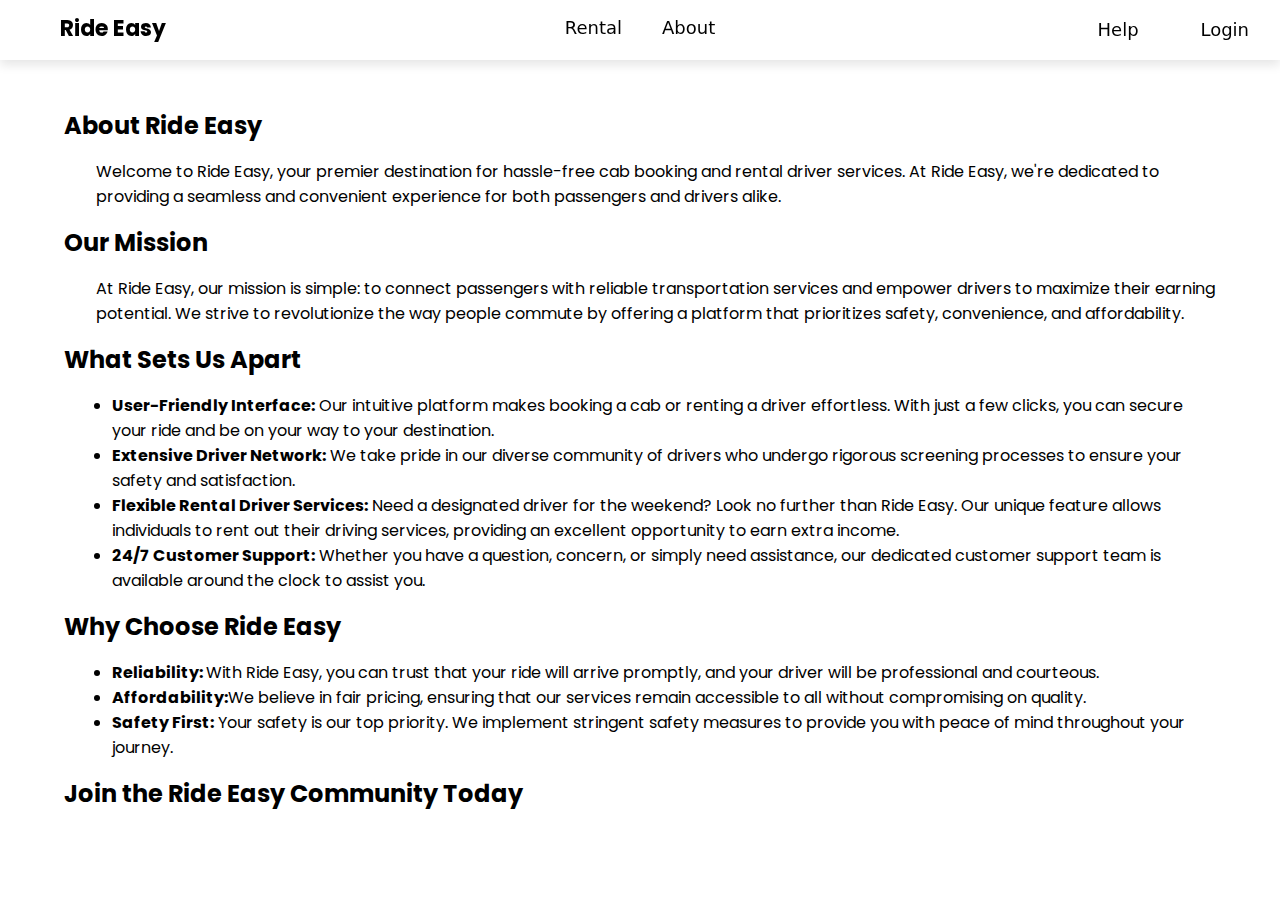
<file: about.html>
<!DOCTYPE html>
<html lang="en">
  <head>
    <meta charset="UTF-8" />
    <meta name="viewport" content="width=device-width, initial-scale=1.0" />
    <title>Ride Easy - About us</title>
    <link rel="stylesheet" href="./about.css" />
  </head>
  <header>
    <nav class="navbar">
      <div id="logo">
        <a href="./index.html"><b>Ride Easy</b></a>
      </div>
      <div class="menu">
        <!-- <a href="#">Home</a> -->
        <a href="./index.html#bod-2">Rental</a>
        <a href="./about.html">About</a>
      </div>
      <div class="menu-1">
        <a href="/help.html">Help</a>
        <a href="./h.html">Login</a>
        <!-- <div id="btn-1">
                <button id="btn">Sign Up</button>
            </div> -->
      </div>
    </nav>
  </header>

  <body>
    <div class="container">
      <div class="about-us-section">
        <h2>About Ride Easy</h2>
        <p>
          Welcome to Ride Easy, your premier destination for hassle-free cab
          booking and rental driver services. At Ride Easy, we're dedicated to
          providing a seamless and convenient experience for both passengers and
          drivers alike.
        </p>
        <h2>Our Mission</h2>
        <p>
          At Ride Easy, our mission is simple: to connect passengers with
          reliable transportation services and empower drivers to maximize their
          earning potential. We strive to revolutionize the way people commute
          by offering a platform that prioritizes safety, convenience, and
          affordability.
        </p>
        <h2>What Sets Us Apart</h2>
        <ul>
          <li>
            <strong>User-Friendly Interface:</strong> Our intuitive platform
            makes booking a cab or renting a driver effortless. With just a few
            clicks, you can secure your ride and be on your way to your
            destination.
          </li>
          <li>
            <strong>Extensive Driver Network:</strong> We take pride in our
            diverse community of drivers who undergo rigorous screening
            processes to ensure your safety and satisfaction.
          </li>
          <li>
            <strong>Flexible Rental Driver Services:</strong> Need a designated
            driver for the weekend? Look no further than Ride Easy. Our unique
            feature allows individuals to rent out their driving services,
            providing an excellent opportunity to earn extra income.
          </li>
          <li>
            <strong>24/7 Customer Support:</strong> Whether you have a question,
            concern, or simply need assistance, our dedicated customer support
            team is available around the clock to assist you.
          </li>
        </ul>
        <h2>Why Choose Ride Easy</h2>
        <ul>
          <li>
            <strong>Reliability: </strong> With Ride Easy, you can trust that
            your ride will arrive promptly, and your driver will be professional
            and courteous.
          </li>
          <li>
            <strong>Affordability:</strong>We believe in fair pricing, ensuring
            that our services remain accessible to all without compromising on
            quality.
          </li>
          <li>
            <strong>Safety First:</strong> Your safety is our top priority. We
            implement stringent safety measures to provide you with peace of
            mind throughout your journey.
          </li>
        </ul>
        <h2>Join the Ride Easy Community Today</h2>
        <p>
          Whether you're a passenger in need of reliable transportation or a
          driver looking to join a supportive community, Ride Easy welcomes you
          with open arms. Experience the convenience, reliability, and
          affordability of Ride Easy today. Join us on our journey to make
          commuting a breeze for everyone.
        </p>
      </div>
    </div>
  </body>
</html>
</file>
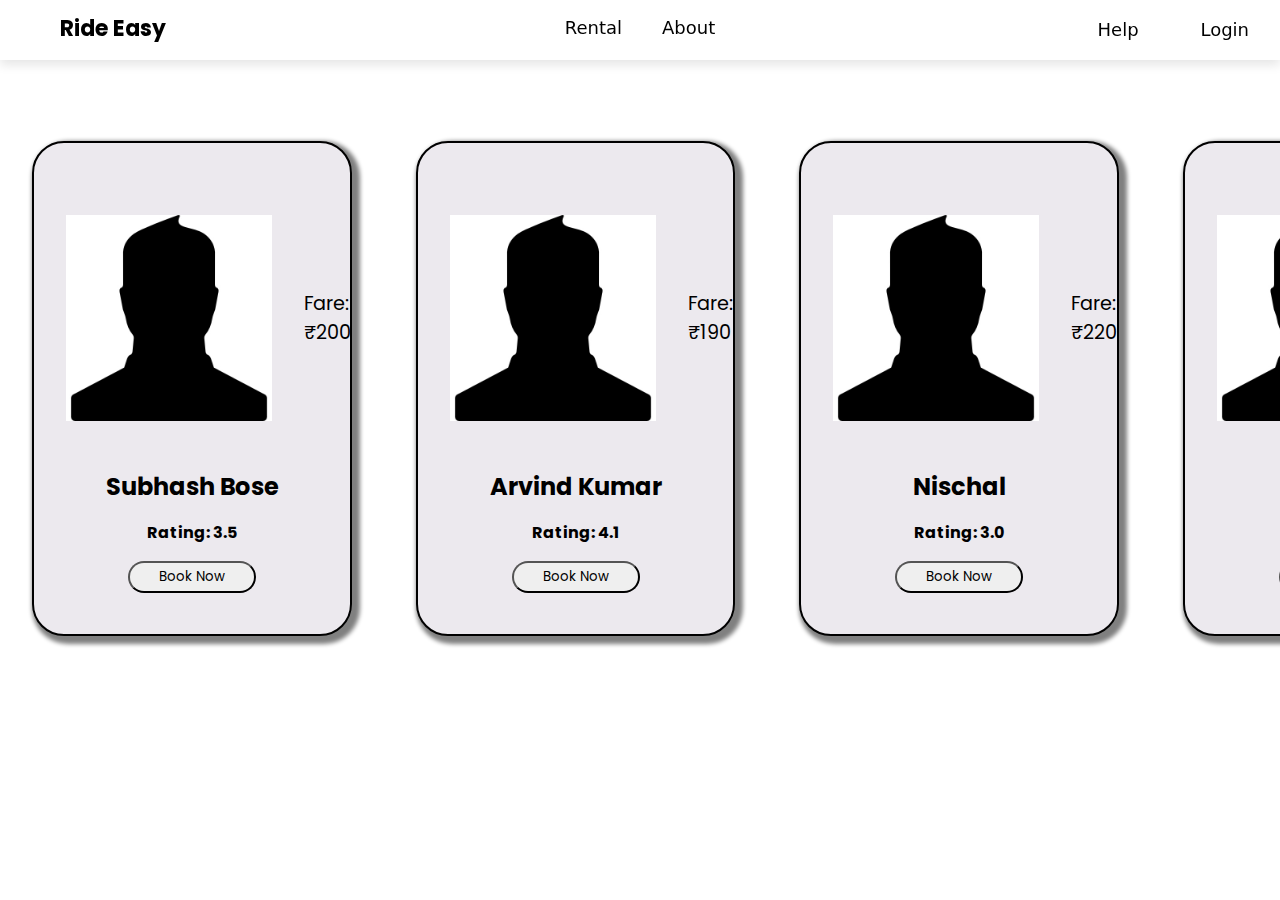
<file: driver_list.html>
<!DOCTYPE html>
<html lang="en">

<head>
    <meta charset="UTF-8">
    <meta name="viewport" content="width=device-width, initial-scale=1.0">
    <title>Drivers</title>
    <link rel="stylesheet" href="./driver_list.css">
</head>
<header>
    <nav class="navbar">
        <div id="logo">
            <a href="./index.html"><b>Ride Easy</b></a>
        </div>
        <div class="menu">
            <!-- <a href="#">Home</a> -->
            <a href="./index.html#bod-2">Rental</a>
            <a href="./about.html">About</a>
        </div>
        <div class="menu-1">
            <a href="./help.html">Help</a>
            <a href="./h.html">Login</a>
            <!-- <div id="btn-1">
                <button id="btn">Sign Up</button>
            </div> -->
        </div>
    </nav>
</header>

<body>
    <div id="bod-1">
        <div id="bc-1">
            <div class="d-1"><img src="./p-1.jpg">
                <p class="fare">Fare: ₹200</p>
            </div>
            <h2>Subhash Bose</h2>
            <h4>Rating: 3.5</h4>
            <button class="book-btn">Book Now</button>

        </div>
        <div id="bc-1">
            <div class="d-1"><img src="./p-1.jpg">
                <p class="fare">Fare: ₹190</p>
            </div>
            <h2>Arvind Kumar</h2>
            <h4>Rating: 4.1</h4>
            <button class="book-btn">Book Now</button>
        </div>
        <div id="bc-1">
            <div class="d-1"><img src="./p-1.jpg">
                <p class="fare">Fare: ₹220</p>
            </div>
            <h2>Nischal</h2>
            <h4>Rating: 3.0</h4>
            <button class="book-btn">Book Now</button>
        </div>
        <div id="bc-1">
            <div class="d-1"><img src="./p-1.jpg">
                <p class="fare">Fare: ₹300</p>
            </div>
            <h2>Mahinder</h2>
            <h4>Rating: 2.5</h4>
            <button class="book-btn">Book Now</button>
        </div>
    </div>
    <script src="./driver_list.js"></script>
</body>

</html>
</file>
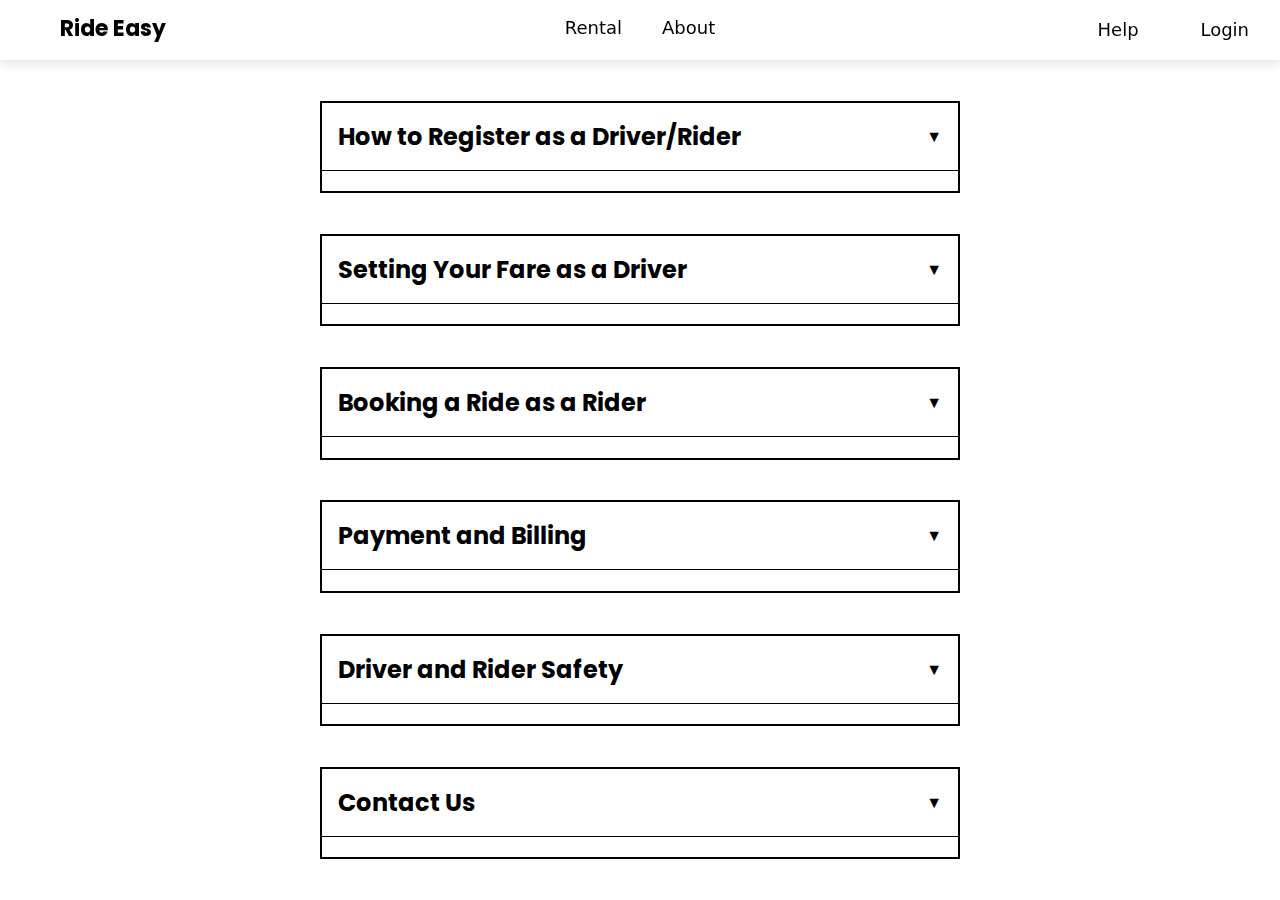
<file: help.html>
<!DOCTYPE html>
<html lang="en">
  <head>
    <meta charset="UTF-8" />
    <meta name="viewport" content="width=device-width, initial-scale=1.0" />
    <title>Ride Easy - Help</title>
    <link rel="stylesheet" href="./help.css" />
  </head>
  <header>
    <nav class="navbar">
      <div id="logo">
        <a href="./index.html"><b>Ride Easy</b></a>
      </div>
      <div class="menu">
        <!-- <a href="#">Home</a> -->
        <a href="./index.html#bod-2">Rental</a>
        <a href="./about.html">About</a>
      </div>
      <div class="menu-1">
        <a href="./help.html">Help</a>
        <a href="./h.html">Login</a>
      </div>
    </nav>
  </header>

  <body>
    <div class="container">
      <div class="help-section">
        <div class="question">
          <h2>How to Register as a Driver/Rider</h2>
          <span>▼</span>
        </div>
        <div class="answer">
          <p>
            To register as a driver, navigate to the registration page and
            provide your details, including your name, contact information, and
            vehicle information. Once registered, you'll receive a confirmation
            email. To register as a rider, simply download our app or visit our
            website, and follow the prompts to create your account. Enter your
            personal information and payment details to complete the
            registration process.
          </p>
        </div>
      </div>
      <div class="help-section">
        <div class="question">
          <h2>Setting Your Fare as a Driver</h2>
          <span>▼</span>
        </div>
        <div class="answer">
          <p>
            As a driver on our platform, you have the flexibility to set your
            own fare rates for rides. Simply log in to your account, navigate to
            the fare settings section, and enter your desired fare amount based
            on factors such as distance, time, and demand.
          </p>
        </div>
      </div>
      <div class="help-section">
        <div class="question">
          <h2>Booking a Ride as a Rider</h2>
          <span>▼</span>
        </div>
        <div class="answer">
          <p>
            To book a ride, log in to your account and enter your pickup
            location and destination. Our system will automatically match you
            with available drivers in your area. You can view driver profiles,
            including their fare rates and ratings, before confirming your
            booking.
          </p>
        </div>
      </div>
      <div class="help-section">
        <div class="question">
          <h2>Payment and Billing</h2>
          <span>▼</span>
        </div>
        <div class="answer">
          <p>
            Payments for rides are processed securely through our platform using
            your preferred payment method, such as credit/debit card or digital
            wallet. All fares are displayed upfront, so you know exactly how
            much you'll pay before booking your ride.
          </p>
        </div>
      </div>
      <div class="help-section">
        <div class="question">
          <h2>Driver and Rider Safety</h2>
          <span>▼</span>
        </div>
        <div class="answer">
          <p>
            Your safety is our top priority. We conduct thorough background
            checks on all drivers and provide 24/7 support in case of
            emergencies. Riders can also share their trip details with friends
            or family members for added peace of mind.
          </p>
        </div>
      </div>
      <div class="help-section">
        <div class="question">
          <h2>Contact Us</h2>
          <span>▼</span>
        </div>
        <div class="answer">
          <p>
            If you have any questions, concerns, or feedback, please don't
            hesitate to reach out to our customer support team. You can contact
            us via phone, email, or live chat, and we'll be happy to assist you.
          </p>
        </div>
      </div>
    </div>
    <script src="./help.js"></script>
  </body>
</html>
</file>
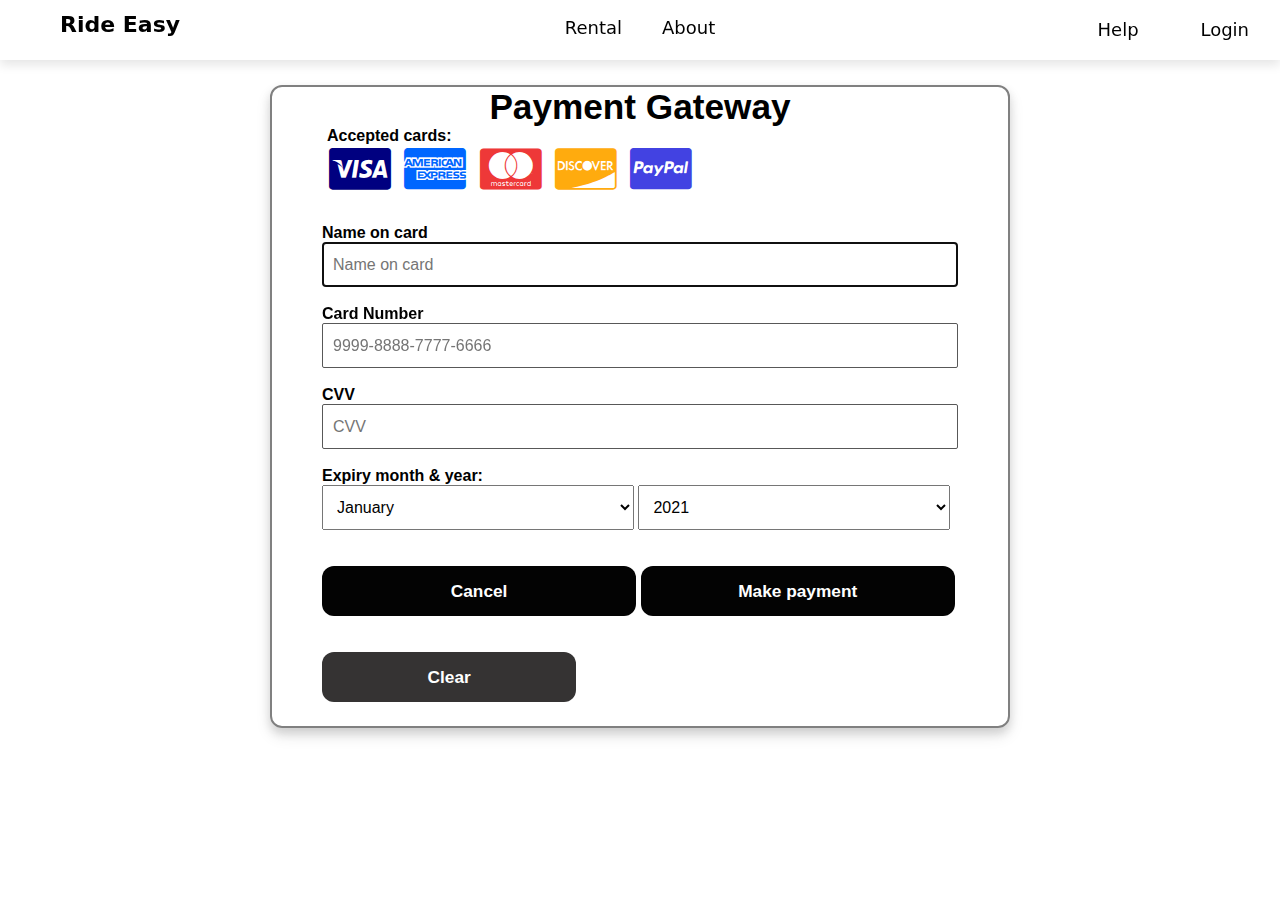
<file: payment.html>
<!DOCTYPE html>
<html>
  <head>
    <title>Payment</title>
    <meta name="viewport" width="device-width" initial-scale="1.0" />

    <link
      rel="stylesheet"
      href="https://cdnjs.cloudflare.com/ajax/libs/font-awesome/4.7.0/css/font-awesome.min.css"
    />
    <style>
      @media only screen and (max-width: 900px) and (min-width: 620px) {
        .box {
          width: 500px;
          margin: auto;
          transition-duration: 0.2s;
          padding-left: 35px;
          padding-right: 35px;
          margin-top: 25px;
          margin-bottom: 25px;
        }
        .fields {
          width: 101%;
          box-sizing: border-box;
          height: 43px;
          padding-top: 3px;
          padding-bottom: 3px;
          font-size: 98%;
        }
        #B,
        #S,
        #R {
          box-sizing: border-box;
          height: 45px;
          font-size: 100%;
          font-family: Verdana, Geneva, Tahoma, sans-serif;
          font-weight: bolder;
        }
        strong {
          font-size: 100%;
        }
        .heading {
          font-size: 95%;
        }
        .fi {
          margin-bottom: 15px;
        }
        #ICONS {
          margin-top: -10px;
          margin-bottom: 20px;
          padding: 7px;
          font-size: 250%;
        }
      }
      @media only screen and (max-width: 620px) {
        #ICONS {
          margin-top: -10px;
          margin-bottom: 20px;
          padding: 7px;
          font-size: 250%;
        }
        .box {
          box-sizing: border-box;
          border: none;
          box-shadow: 0 0px 0px 0 rgba(255, 255, 255, 0),
            0 0px 0px 0 rgba(255, 255, 255, 0);
          width: 100%;
          margin: auto;
          margin-top: 0px;
          margin-bottom: 0px;
          transition-duration: 0.2s;
          padding-left: 35px;
          padding-right: 35px;
        }
        .fields {
          width: 101%;
          box-sizing: border-box;
          height: 40px;
          padding-top: 3px;
          padding-bottom: 3px;
          font-size: 95%;
        }
        #S {
          box-sizing: border-box;
          height: 45px;
          font-size: 95%;
          font-family: Verdana, Geneva, Tahoma, sans-serif;
          font-weight: bolder;
          margin-top: 10px;
          width: 100%;
        }
        #B {
          box-sizing: border-box;
          height: 45px;
          font-size: 95%;
          font-family: Verdana, Geneva, Tahoma, sans-serif;
          font-weight: bolder;
          margin-top: 20px;
          width: 100%;
        }
        #R {
          box-sizing: border-box;
          height: 45px;
          font-size: 95%;
          font-family: Verdana, Geneva, Tahoma, sans-serif;
          font-weight: bolder;
          margin-top: 20px;
          width: 40%;
        }
        strong {
          font-size: 100%;
        }
        .heading {
          font-size: 90%;
        }
        .fi {
          margin-bottom: 15px;
        }
      }

      * {
        margin: 0;
        padding: 0;
      }

      body {
        max-width: 740px;
        margin: auto;
        margin-top: 25px;
        margin-bottom: 25px;
        transition-duration: 0.2s;
      }

      .box {
        max-width: 740px;
        box-sizing: border-box;
        font-family: Arial, Helvetica, sans-serif;
        border: 2px solid grey;
        border-radius: 12px;
        box-shadow: 0 5px 10px 0 rgba(0, 0, 0, 0.116),
          0 8px 15px 0 rgba(0, 0, 0, 0.103);
        padding-left: 50px;
        padding-right: 50px;
        padding-bottom: 6px;
      }

      input {
        font-size: 100%;
        font-family: Verdana, Geneva, Tahoma, sans-serif;
        width: 100%;
        box-sizing: border-box;
        height: 45px;
        padding-left: 10px;
        padding-right: 10px;
        padding-top: 3px;
        padding-bottom: 3px;
        transition-duration: 0.2s;
      }
      input[type="button"] {
        transition-duration: 0.2s;
        box-sizing: border-box;
        font-weight: 600;
        font-size: 108%;
        background-color: rgb(3, 3, 3);
        border: 0px;
        color: white;
        border-radius: 12px;
        height: 50px;
        width: 49.4%;
        cursor: pointer;
      }
      input[type="reset"] {
        box-sizing: border-box;
        font-weight: 600;
        font-size: 108%;
        background-color: rgb(53, 51, 51);
        border: 0px;
        color: white;
        border-radius: 12px;
        height: 50px;
        width: 40%;
        cursor: pointer;
      }
      .icon-container {
        margin-top: -10px;
        margin-bottom: 20px;
        padding: 7px;
        font-size: 300%;
        transition-duration: 0.2s;
      }
      input[type="reset"]:hover {
        opacity: 80%;
      }
      input[type="button"]:hover {
        background-color: #04aa6d;
      }
      input[type="submit"] {
        box-sizing: border-box;
        font-weight: 600;
        font-size: 108%;
        background-color: rgb(3, 3, 3);
        border: 0px;
        color: white;
        border-radius: 12px;
        height: 50px;
        width: 49.4%;
        cursor: pointer;
      }
      input[type="submit"]:hover {
        background-color: #04aa6d;
      }
      img {
        box-sizing: border-box;
        width: 220px;
        height: auto;
        margin: auto;
        display: flex;
        align-content: center;
        transition-duration: 0.2s;
        image-resolution: 100%;
        padding: 0%;
      }
      input[type="text"] {
        border: 1px solid rgb(88, 88, 88);
        border-radius: 2px;
      }
      input[type="password"] {
        border: 1px solid rgb(88, 88, 88);
        border-radius: 2px;
      }
      select {
        box-sizing: border-box;
        transition-duration: 0.2s;
        font-size: 100%;
        font-family: Verdana, Geneva, Tahoma, sans-serif;
        width: 312px;
        height: 45px;
        padding-left: 10px;
        padding-right: 10px;
        padding-top: 3px;
        padding-bottom: 3px;
      }
      .cards {
        margin-left: 5px;
        transition-duration: 0.2s;
      }
      .navbar {
        /* background-color: black; */
        height: 60px;
        display: flex;
        position: fixed;
        left: 0;
        top: 0;
        width: 100%;
        justify-content: space-between;
        align-items: center;
        box-shadow: 0 5px 10px rgba(0, 0, 0, 0.1);
        backdrop-filter: blur(30px);
        z-index: 2;
      }
      #logo {
        height: 100%;
        width: 20rem;
      }
      #logo a {
        text-decoration: none;
        font-family: UberMoveText, system-ui, "Helvetica Neue", Helvetica, Arial,
          sans-serif;
        color: var(--color-txt);
        display: flex;
        padding-left: 60px;
        padding-top: 12px;
        font-size: 22px;
      }
      .menu {
        display: flex;
        margin-top: 4px;
        height: 100%;
        width: 100%;
        /* border: 2px solid white; */
        justify-content: space-between;
        justify-content: center;
        gap: 2.5rem;
      }
      .menu a {
        text-decoration: none;
        color: var(--color-txt);
        font-family: UberMoveText, system-ui, "Helvetica Neue", Helvetica, Arial,
          sans-serif;
        padding-top: 15px;
        font-size: 18px;
      }
      .menu a:hover {
        color: var(--color-txt);
        text-decoration: underline;
      }
      .menu-1 {
        display: flex;
        margin-bottom: 1px;
        justify-content: space-between;
        height: 100%;
        width: 20rem;
      }
      .menu-1 a {
        text-decoration: none;
        color: var(--color-txt);
        font-family: UberMoveText, system-ui, "Helvetica Neue", Helvetica, Arial,
          sans-serif;
        margin: auto;
        /* padding: 14px; */
        font-size: 18px;
      }
      .menu-1 a:hover {
        color: bisque;
        text-decoration: underline;
      }
      #btn {
        width: 80px;
        height: 40px;
        border-radius: 30px;
        background-color: white;
        font-size: 14px;
        font-family: UberMoveText, system-ui, "Helvetica Neue", Helvetica, Arial,
          sans-serif;
      }
      #btn-1 {
        padding-top: 10px;
      }

      #navDistance {
        height: 60px;
        /* width: 100%; */
        /* border: 1px solid blue; */
      }
    </style>
  </head>
  <header>
    <nav class="navbar">
        <div id="logo">
            <a href="./index.html"><b>Ride Easy</b></a>
        </div>
        <div class="menu">
            <!-- <a href="#">Home</a> -->
            <a href="./index.html#bod-2">Rental</a>
            <a href="./about.html">About</a>
        </div>
        <div class="menu-1">
            <a href="./help.html">Help</a>
            <a href="./h.html">Login</a>
            <!-- <div id="btn-1">
                <button id="btn">Sign Up</button>
            </div> -->
        </div>
    </nav>
</header>
  <div id="navDistance"></div>
  <body>
    <div class="box">
      <div>
        <strong class="heading">
          <h1
            style="
              text-transform: capitalize;
              box-sizing: border-box;
              font-family: 'Lucida Sans', 'Lucida Sans Regular', 'Lucida Grande',
                'Lucida Sans Unicode', Geneva, Verdana, sans-serif;
              text-align: center;
              font-size: 220%;
            "
          >
            Payment gateway
          </h1>
        </strong>
      </div>
      <form
        action=""
        method="post"
        onsubmit="return checkForm()"
        name="Account"
      >
        <!-- <br /><br /> -->
        <b><p class="cards">Accepted cards:</p></b>
        <div class="icon-container" id="ICONS">
          <i class="fa fa-cc-visa" style="color: navy"></i>
          <i class="fa fa-cc-amex" style="color: rgb(0, 102, 255)"></i>
          <i class="fa fa-cc-mastercard" style="color: rgb(238, 56, 56)"></i>
          <i class="fa fa-cc-discover" style="color: rgb(255, 171, 14)"></i>
          <i class="fa fa-cc-paypal" style="color: rgb(66, 66, 226)"></i>
        </div>
        <b><label for="name_on_card">Name on card</label><br /></b>
        <input
          class="fields"
          type="text"
          id="name_on_card"
          name="name_on_card"
          placeholder="Name on card"
          maxlength="25"
          autofocus
          required
          autocomplete="on"
        /><br /><br />

        <b><label for="card_no">Card Number</label><br /></b>
        <input
          class="fields"
          type="password"
          id="card_no"
          name="card_no"
          maxlength="16"
          required
          placeholder="9999-8888-7777-6666"
        /><br /><br />

        <b><label for="cvv">CVV</label><br /></b>
        <input
          class="fields"
          type="password"
          id="cvv"
          name="cvv"
          maxlength="3"
          required
          placeholder="CVV"
        /><br /><br />
        <b
          ><label for="exp_month exp_year">Expiry month & year:</label><br
        /></b>
        <select class="fields fi" id="exp_month" name="exp_month">
          <option>January</option>
          <option>February</option>
          <option>March</option>
          <option>April</option>
          <option>May</option>
          <option>June</option>
          <option>July</option>
          <option>August</option>
          <option>September</option>
          <option>October</option>
          <option>November</option>
          <option>December</option>
        </select>
        <select class="fields fi" id="exp_month" name="exp_month">
          <option>2021</option>
          <option>2022</option>
          <option>2023</option>
          <option>2024</option>
          <option>2025</option>
          <option>2026</option>
        </select>
        <br /><br /><br />
        <a href="./index.html" target="_self"
          ><input id="B" type="button" value="Cancel"
        /></a>
        <input id="S" type="submit" value="Make payment" />
        <br />
        <br /><br />
        <input type="reset" value="Clear" id="R" /><br /><br />
      </form>
    </div>

    <script>
        const btn = document.getElementById("S");
        btn.addEventListener("click", () => {
            window.location.href = "./payment_success.html";
        })
    </script>
  </body>
</html>
</file>
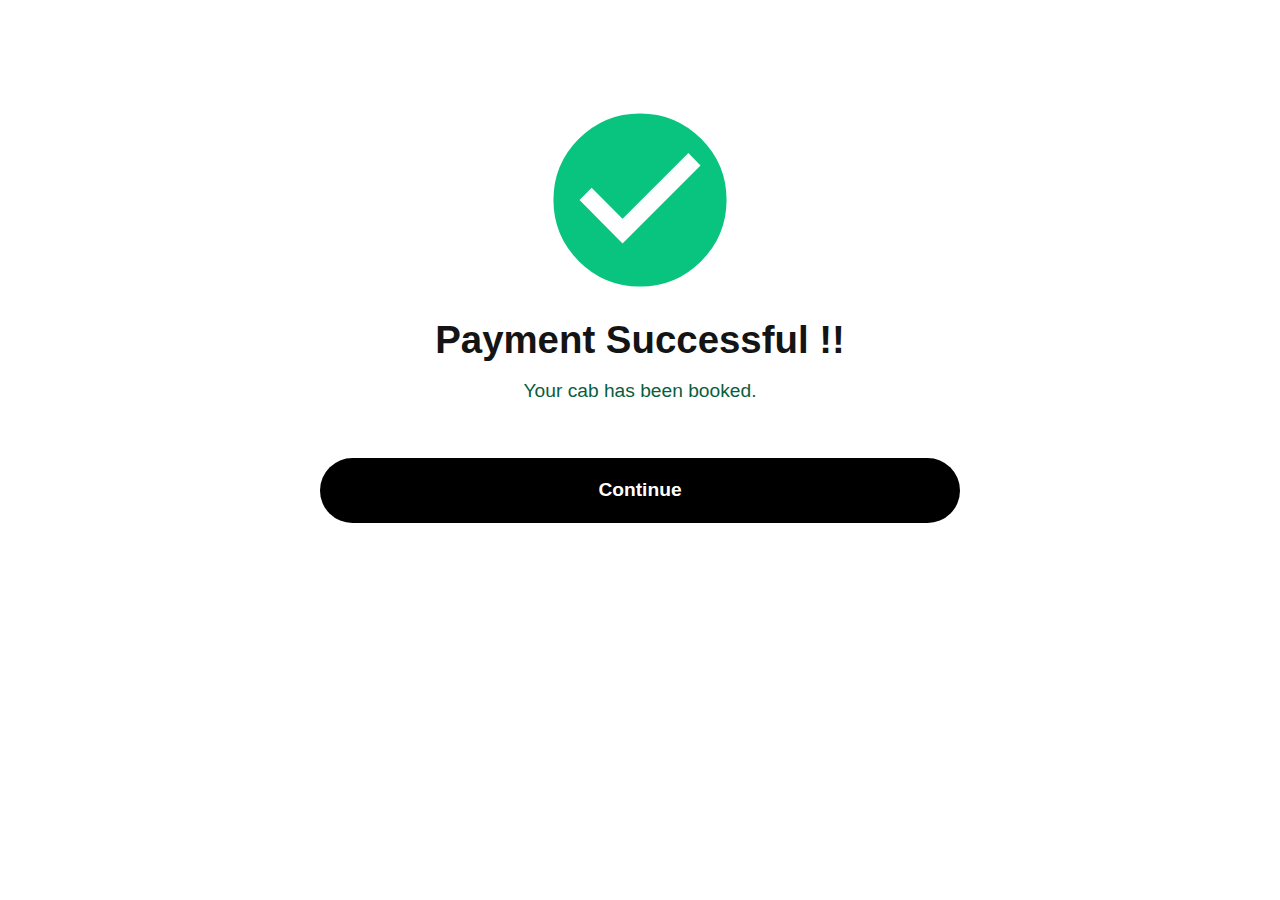
<file: payment_success.html>
<!DOCTYPE html>
<html>
    <head>
        <title>Payment Validation</title>
        <meta name="viewport" width=device-width initial-scale=1.0>
        <link rel="stylesheet" href="https://fonts.googleapis.com/icon?family=Material+Icons">
        <style>
            @media only screen and (max-width: 900px) and (min-width: 620px)
            {
                .box
                {
                    width: 500px;
                    margin: auto;
                    transition-duration: .2s;
                    padding-left: 35px;
                    padding-right: 35px;
                    margin-top: 60px;
                    margin-bottom: 25px;
                }
                #B
                {
                    box-sizing: border-box;
                    height: 60px;
                    font-size: 110%;
                    font-family: Verdana, Geneva, Tahoma, sans-serif;
                    font-weight: bolder;
                }
                .heading
                {
                    font-size: 85%;
                }
                #ICON
                {
                    font-size: 1150%;
                }
            }
            @media only screen and (max-width:620px)
            {
                .box
                {
                    box-sizing: border-box;
                    border: none;
                    box-shadow: 0 0px 0px 0 rgba(255, 255, 255, 0), 0 0px 0px 0 rgba(255, 255, 255, 0);
                    width: 100%;
                    margin: auto;
                    margin-top: 20px;
                    margin-bottom: 0px;
                    transition-duration: .2s;
                    padding-left: 35px;
                    padding-right: 35px;
                }
                #B
                {
                    box-sizing: border-box;
                    height: 45px;
                    font-size: 85%;
                    font-family: Verdana, Geneva, Tahoma, sans-serif;
                    font-weight: bolder;
                    margin-top: 40px;
                    height: 55px;
                    font-size: 110%;
                    width: 100%;
                }
                .heading
                {
                    font-size: 80%;
                }
                #ICON
                {
                    font-size: 1100%;
                }
            }
            body
            {
                box-sizing: border-box;
                font-family: Arial, Helvetica, sans-serif;
                border-radius: 30px;
                
                max-width: 740px;
                margin: auto;
                margin-top: 60px;
                margin-bottom: 25px;
                padding-left: 50px;
                padding-right: 50px;
                padding-bottom: 6px;
                transition-duration: .2s;
                align-items: center;
            }
            input[type=button]
            {
                font-family: Verdana, Geneva, Tahoma, sans-serif;
                transition-duration: .2s;
                box-sizing: border-box;
                font-weight:600;
                background-color: black;
                color: rgb(255, 255, 255);
                transition-duration: .2s;
                border-radius: 70px;
                border: none;
                height: 65px;
                width: 100%;
                font-size: 120%;
            }
            
            input[type=button]:hover
            {
                background-color: #04AA6D;
                color: rgb(255, 255, 255);
                border: none;
            }
            .material-icons
            {
                font-size: 1300%;
                transition-duration: .2s;
                color: #09c47f;
            }
        </style>
    </head>
    <body class="box">
        <br><br>
        <div style="text-align: center;">
            <i id="ICON" class="material-icons">check_circle</i>
        </div>
        <strong class="heading" >
            <p  style="text-transform: capitalize;
            box-sizing: border-box;
            color: rgb(20, 20, 20);
            font-family: 'Lucida Sans', 'Lucida Sans Regular', 'Lucida Grande', 'Lucida Sans Unicode', Geneva, Verdana, sans-serif;
            text-align: center;
            margin-top: 10px;
            font-size: 240%;">
            Payment Successful !!
        </p>
        </strong>
        <p  style="
        font-weight: 400;
            box-sizing: border-box;
            margin-top: -20px;
            color: #085e3e;
            font-family: 'Lucida Sans', 'Lucida Sans Regular', 'Lucida Grande', 'Lucida Sans Unicode', Geneva, Verdana, sans-serif;
            text-align: center;
            font-size: 120%;">
            Your cab has been booked.
        </p>
        <br><br>
            
                <a href="Index.html" target="_parent"><input id="B" type="button" value="Continue" ></a>
                <br><br><br>
            
        </div>
    </body>
</html>
</file>
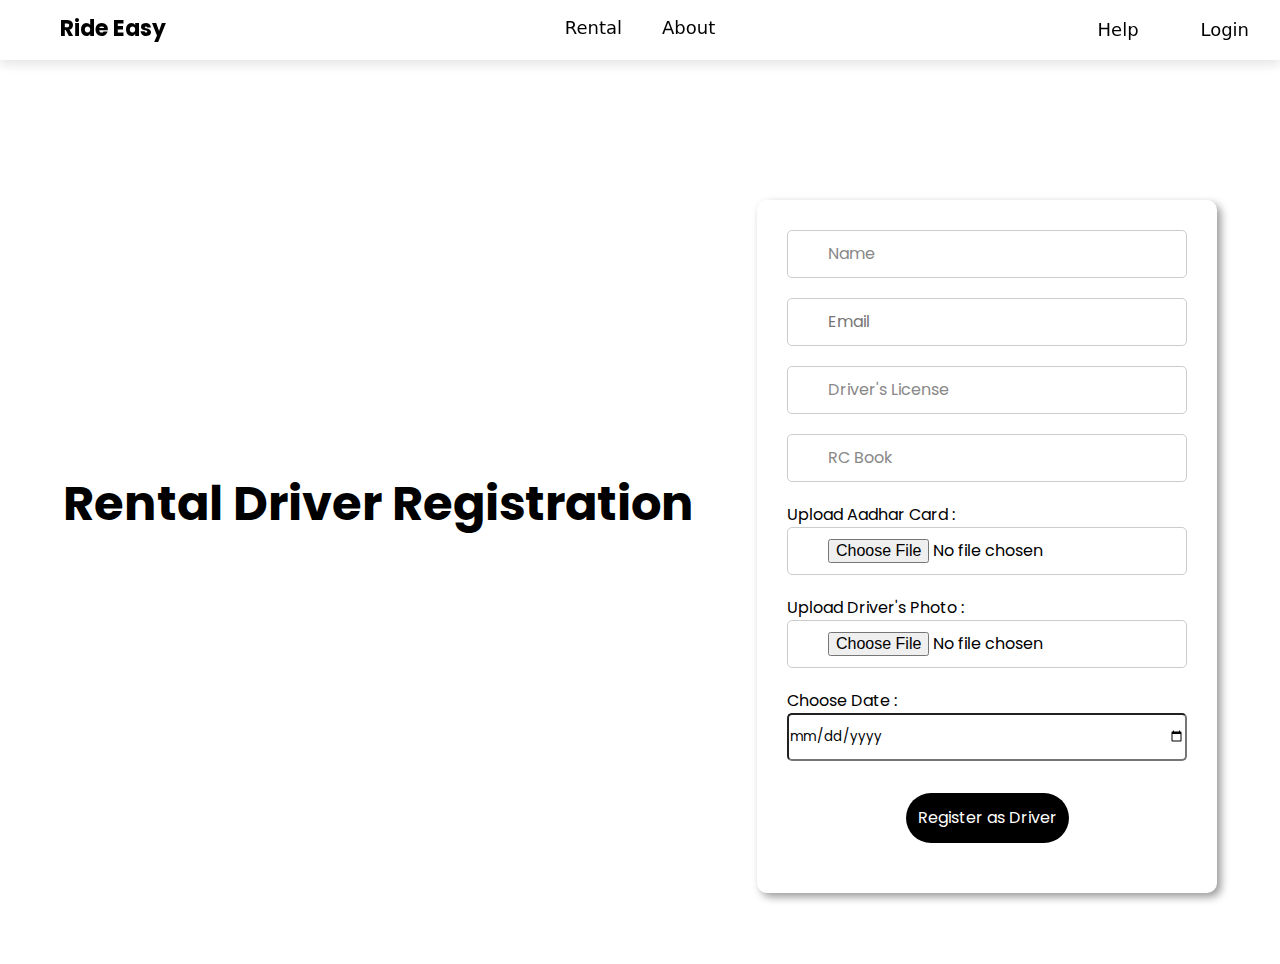
<file: rental.html>
<!DOCTYPE html>
<html lang="en">
  <head>
    <meta charset="UTF-8" />
    <meta name="viewport" content="width=device-width, initial-scale=1.0" />
    <title>Ride Easy - Driver Registration</title>
    <link rel="stylesheet" href="./rental.css" />
  </head>
  <body>
    <header>
      <nav class="navbar">
          <div id="logo">
              <a href="./index.html"><b>Ride Easy</b></a>
          </div>
          <div class="menu">
              <!-- <a href="#">Home</a> -->
              <a href="./index.html#bod-2">Rental</a>
              <a href="./about.html">About</a>
          </div>
          <div class="menu-1">
              <a href="/help.html">Help</a>
              <a href="./h.html">Login</a>
              <!-- <div id="btn-1">
                  <button id="btn">Sign Up</button>
              </div> -->
          </div>
      </nav>
  </header>
    <section class="hero">
      <div class="form-container" id="form-container">
        <h1>Rental Driver Registration</h1>
        <!-- <p>Wherever you go, we'll get you there. Book a ride with BR now.</p> -->
        <div class="location-form">
          <form id="bookingForm" enctype="multipart/form-data">
            <div class="form-group">
              <!-- <span class="icon">&#128205;</span> -->
              <input
                type="text"
                id="driverName"
                name="driverName"
                placeholder="Name"
              />
            </div>
            <div class="form-group">
              <!-- <span class="line"></span> -->
              <!-- <span class="icon">&#127968;</span> -->
              <input
                type="email"
                id="driverEmail"
                name="driverEmail"
                placeholder="Email"
              />
            </div>
            <div class="form-group">
              <!-- <span class="line"></span> -->
              <!-- <span class="icon">&#127968;</span> -->
              <input
                type="text"
                id="driverLicense"
                name="driverLicense"
                placeholder="Driver's License"
              />
            </div>
            <div class="form-group">
              <!-- <span class="line"></span> -->
              <!-- <span class="icon">&#127968;</span> -->
              <input
                type="text"
                id="rcBook"
                name="rcBook"
                placeholder="RC Book"
              />
            </div>
            <label for="aadharCard">Upload Aadhar Card : </label><br />
            <div class="form-group">
              <!-- <span class="line"></span> -->
              <!-- <span class="icon">&#127968;</span> -->
              
              <input
                type="file"
                id="aadharCard"
                name="aadharCard"
                accept="image/*"
              />
            </div>

            <label for="driverPhoto">Upload Driver's Photo : </label><br />
            <div class="form-group">
              <!-- <span class="line"></span> -->
              <!-- <span class="icon">&#127968;</span> -->
              <input
                type="file"
                id="driverPhoto"
                name="driverPhoto"
                accept="image/*"
              />
            </div>
            <div id="date">
                <label for="driverdate">Choose Date :</label><br>
                <input type="date" id="date-1">
            </div>
            <div class="form-group">
              <div class="btns">
                <button type="submit">Register as Driver</button>
                <!-- <button type="submit" id="showMap-btn">Show Maps</button> -->
              </div>
            </div>
          </form>
        </div>
      </div>
      <!-- <div class="modal">
        <span class="close">&#10008;</span>
        <div class="map-container" id="map-container">
          <div class="map-area">
            <iframe
              src="https://www.google.com/maps/embed?pb=!1m28!1m12!1m3!1d948851.9741594571!2d72.38354913963784!3d21.723956040501843!2m3!1f0!2f0!3f0!3m2!1i1024!2i768!4f13.1!4m13!3e6!4m5!1s0x3be052f201ed4421%3A0xf2797c037e17a35e!2sSurat%20International%20Airport%2C%20Surat%20-%20Dumas%20Road%2C%20Gaviyer%2C%20Surat%2C%20Gujarat!3m2!1d21.1210272!2d72.74198489999999!4m5!1s0x395fda2400192473%3A0xc319c9237f2928e8!2sParul%20University%2C%20Post%20Limda%2C%20Waghodia%2C%20Gujarat%20391760!3m2!1d22.2886958!2d73.3634204!5e0!3m2!1sen!2sin!4v1711615998483!5m2!1sen!2sin"
              width="600"
              height="450"
              style="border: 0"
              allowfullscreen=""
              loading="lazy"
              referrerpolicy="no-referrer-when-downgrade"
            ></iframe>
          </div>
        </div>
      </div> -->
    </section>
    <script src="./rental.js"></script>
  </body>
</html>
</file>
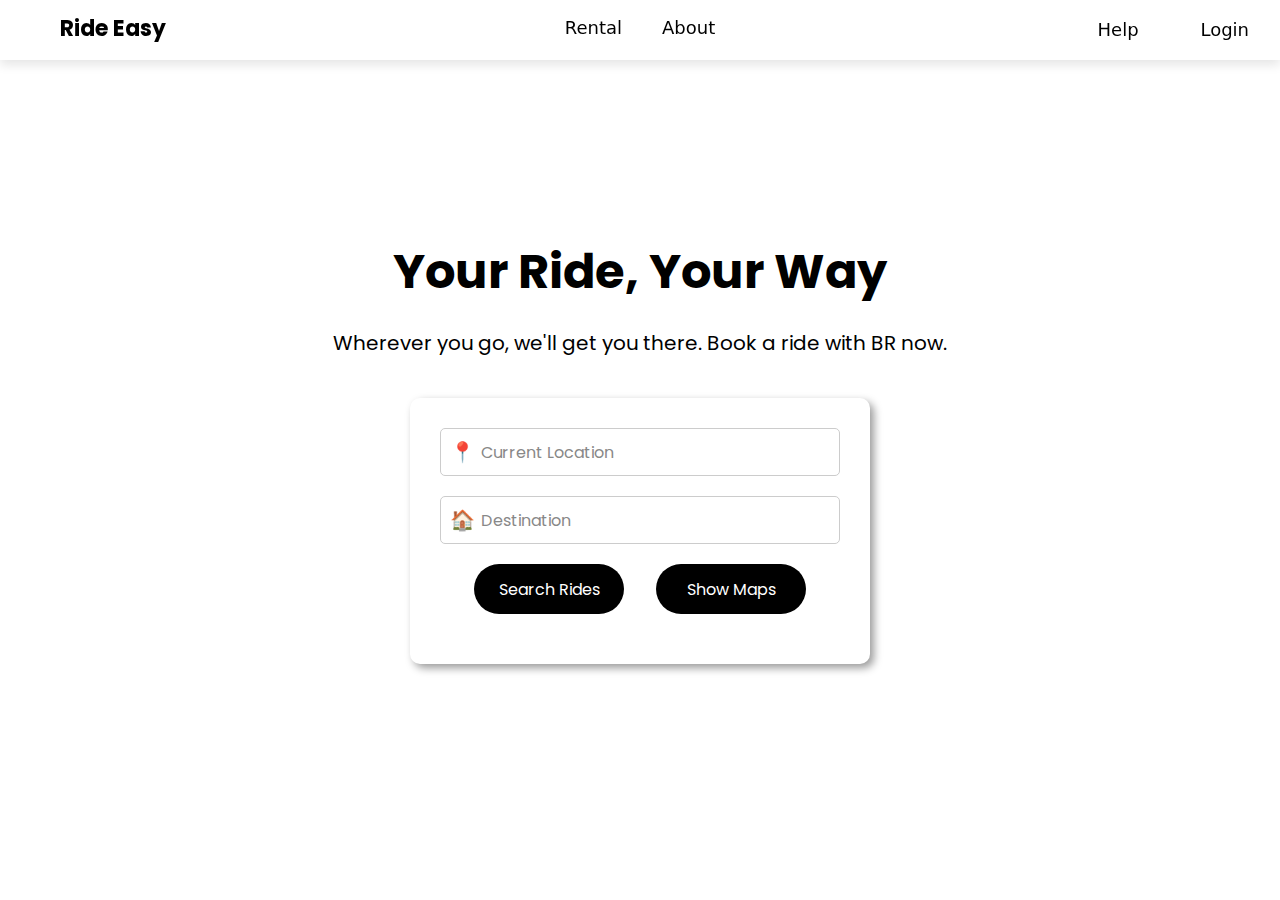
<file: rider.html>
<!DOCTYPE html>
<html lang="en">
  <head>
    <meta charset="UTF-8" />
    <meta name="viewport" content="width=device-width, initial-scale=1.0" />
    <title>Ride Easy - Your Ride, Your Way</title>
    <link rel="stylesheet" href="./rider_style.css" />
  </head>
  <body>
    <header>
      <nav class="navbar">
          <div id="logo">
              <a href="./index.html"><b>Ride Easy</b></a>
          </div>
          <div class="menu">
              <!-- <a href="#">Home</a> -->
              <a href="./index.html#bod-2">Rental</a>
              <a href="./about.html">About</a>
          </div>
          <div class="menu-1">
              <a href="./help.html">Help</a>
              <a href="./h.html">Login</a>
              <!-- <div id="btn-1">
                  <button id="btn">Sign Up</button>
              </div> -->
          </div>
      </nav>
  </header>
    <section class="hero">
      <div class="form-container" id="form-container">
        <h1>Your Ride, Your Way</h1>
        <p>Wherever you go, we'll get you there. Book a ride with BR now.</p>
        <div class="location-form">
          <form id="bookingForm">
            <div class="form-group">
              <span class="icon">&#128205;</span>
              <input
                type="text"
                id="currentLocation"
                name="currentLocation"
                placeholder="Current Location"
                
              />
            </div>
            <div class="form-group">
              <!-- <span class="line"></span> -->
              <span class="icon">&#127968;</span>
              <input
                type="text"
                id="destination"
                name="destination"
                placeholder="Destination"
                
              />
            </div>
            <div class="form-group">
              <div class="btns">
                <button type="submit" id="searchRide-btn">Search Rides</button>
                <button type="submit" id="showMap-btn">Show Maps</button>
              </div>
            </div>
          </form>
        </div>
      </div>
      <div class="modal">
        <span class="close">&#10008;</span>
        <div class="map-container" id="map-container">
          <div class="map-area">
            <iframe
              src="https://www.google.com/maps/embed?pb=!1m28!1m12!1m3!1d948851.9741594571!2d72.38354913963784!3d21.723956040501843!2m3!1f0!2f0!3f0!3m2!1i1024!2i768!4f13.1!4m13!3e6!4m5!1s0x3be052f201ed4421%3A0xf2797c037e17a35e!2sSurat%20International%20Airport%2C%20Surat%20-%20Dumas%20Road%2C%20Gaviyer%2C%20Surat%2C%20Gujarat!3m2!1d21.1210272!2d72.74198489999999!4m5!1s0x395fda2400192473%3A0xc319c9237f2928e8!2sParul%20University%2C%20Post%20Limda%2C%20Waghodia%2C%20Gujarat%20391760!3m2!1d22.2886958!2d73.3634204!5e0!3m2!1sen!2sin!4v1711615998483!5m2!1sen!2sin"
              width="600"
              height="450"
              style="border: 0"
              allowfullscreen=""
              loading="lazy"
              referrerpolicy="no-referrer-when-downgrade"
            ></iframe>
          </div>
        </div>
      </div>
    </section>
    <script src="./rider_script.js"></script>
  </body>
</html>
</file>
<file: about.css>
@import url("https://fonts.googleapis.com/css2?family=Poppins:wght@200;300;400;500;600;700&display=swap");

:root {
  --color-bg: #fff;
  --color-txt: #000;
}

* {
  margin: 0;
  padding: 0;
  font-family: "Poppins", sans-serif;
  box-sizing: border-box;
  scroll-behavior: smooth;
  transition: all 0.1s ease-in;
}

.navbar {
  /* background-color: black; */
  height: 60px;
  display: flex;
  position: fixed;
  left: 0;
  top: 0;
  width: 100%;
  justify-content: space-between;
  align-items: center;
  box-shadow: 0 5px 10px rgba(0, 0, 0, 0.1);
  backdrop-filter: blur(30px);
  z-index: 2;
}
#logo {
  height: 100%;
  width: 20rem;
}
#logo a {
  text-decoration: none;
  font-family: UberMoveText, system-ui, "Helvetica Neue", Helvetica, Arial,
    sans-serif;
  color: var(--color-txt);
  display: flex;
  padding-left: 60px;
  padding-top: 12px;
  font-size: 22px;
}
.menu {
  display: flex;
  margin-top: 4px;
  height: 100%;
  width: 100%;
  /* border: 2px solid white; */
  justify-content: space-between;
  justify-content: center;
  gap: 2.5rem;
}
.menu a {
  text-decoration: none;
  color: var(--color-txt);
  font-family: UberMoveText, system-ui, "Helvetica Neue", Helvetica, Arial,
    sans-serif;
  padding-top: 15px;
  font-size: 18px;
}
.menu a:hover {
  color: var(--color-txt);
  text-decoration: underline;
}
.menu-1 {
  display: flex;
  margin-bottom: 1px;
  justify-content: space-between;
  height: 100%;
  width: 20rem;
}
.menu-1 a {
  text-decoration: none;
  color: var(--color-txt);
  font-family: UberMoveText, system-ui, "Helvetica Neue", Helvetica, Arial,
    sans-serif;
  margin: auto;
  /* padding: 14px; */
  font-size: 18px;
}
.menu-1 a:hover {
  color: bisque;
  text-decoration: underline;
}
#btn {
  width: 80px;
  height: 40px;
  border-radius: 30px;
  background-color: white;
  font-size: 14px;
  font-family: UberMoveText, system-ui, "Helvetica Neue", Helvetica, Arial,
    sans-serif;
}
#btn-1 {
  padding-top: 10px;
}

.container {
    height: calc(100vh - 60px);
    width: 100vw;
    /* border: 1px solid blue; */
    margin-top: 60px;
    display: flex;
    justify-content: center;
    /* align-items: center; */
}

.about-us-section {
    height: 90%;
    width: 95%;
    /* border: 1px solid red; */
    padding: 2rem;
    overflow: auto;
}

.about-us-section h2 {
    margin-top: 1rem;
    margin-bottom: 1rem;
}

.about-us-section p {
    margin-left: 2rem;
}

.about-us-section ul {
    margin-left: 3rem;
}
</file>
<file: driver_list.css>
@import url("https://fonts.googleapis.com/css2?family=Poppins:wght@200;300;400;500;600;700&display=swap");

:root {
  --color-bg: #fff;
  --color-txt: #000;
}

* {
  margin: 0;
  padding: 0;
  font-family: "Poppins", sans-serif;
  box-sizing: border-box;
  scroll-behavior: smooth;
  transition: all 0.1s ease-in;
}
  /* 
  body {
    overflow: hidden;
  } */
  
  .navbar {
    /* background-color: black; */
    height: 60px;
    display: flex;
    position: fixed;
    left: 0;
    top: 0;
    width: 100%;
    justify-content: space-between;
    align-items: center;
    box-shadow: 0 5px 10px rgba(0, 0, 0, 0.1);
    backdrop-filter: blur(30px);
    z-index: 2;
  }
  #logo {
    height: 100%;
    width: 20rem;
  }
  #logo a {
    text-decoration: none;
    font-family: UberMoveText, system-ui, "Helvetica Neue", Helvetica, Arial,
      sans-serif;
    color: var(--color-txt);
    display: flex;
    padding-left: 60px;
    padding-top: 12px;
    font-size: 22px;
  }
  .menu {
    display: flex;
    margin-top: 4px;
    height: 100%;
    width: 100%;
    /* border: 2px solid white; */
    justify-content: space-between;
    justify-content: center;
    gap: 2.5rem;
  }
  .menu a {
    text-decoration: none;
    color: var(--color-txt);
    font-family: UberMoveText, system-ui, "Helvetica Neue", Helvetica, Arial,
      sans-serif;
    padding-top: 15px;
    font-size: 18px;
  }
  .menu a:hover {
    color: var(--color-txt);
    text-decoration: underline;
  }
  .menu-1 {
    display: flex;
    margin-bottom: 1px;
    justify-content: space-between;
    height: 100%;
    width: 20rem;
  }
  .menu-1 a {
    text-decoration: none;
    color: var(--color-txt);
    font-family: UberMoveText, system-ui, "Helvetica Neue", Helvetica, Arial,
      sans-serif;
    margin: auto;
    /* padding: 14px; */
    font-size: 18px;
  }
  .menu-1 a:hover {
    color: bisque;
    text-decoration: underline;
  }
  #btn {
    width: 80px;
    height: 40px;
    border-radius: 30px;
    background-color: white;
    font-size: 14px;
    font-family: UberMoveText, system-ui, "Helvetica Neue", Helvetica, Arial,
      sans-serif;
  }
  #btn-1 {
    padding-top: 10px;
  }
  #bod-1{
    height: 91vh;
    /* background-color: rgb(255, 255, 255); */
    margin-top: 3.8rem;
    display: flex;
  }
  #bc-1{
    margin-top: 5rem;
    margin-left: 2rem;
    margin-right: 2rem;
    background-color: rgb(236, 233, 238);
    height: 55vh;
    width: 25%;
    display: flex;
    justify-content: center;
    align-items: center;
    flex-direction: column;
    gap: 1rem;
    border: 2px solid black;
    border-radius: 2rem;
    box-shadow: 4px 4px 4px 4px grey;
  }
  .d-1{
    display: flex;
    justify-content: center;
    align-items: center;
  }
  img{
    height: 30vh;
    padding: 2rem;
  }
  #bc-1 button{
    height: 2rem;
    width: 8rem;
    border-radius: 2rem;
  }
  #bc-1 button:hover{
    cursor: pointer;
    background-color: #333 ;
    color: #fff;
  }
  #bc-1 p{
    font-size: larger;
  }
  #bc-1:hover{
    transform:scale(1.05);
  }
</file>
<file: help.css>
@import url("https://fonts.googleapis.com/css2?family=Poppins:wght@200;300;400;500;600;700&display=swap");

:root {
  --color-bg: #fff;
  --color-txt: #000;
}

* {
  margin: 0;
  padding: 0;
  font-family: "Poppins", sans-serif;
  box-sizing: border-box;
  scroll-behavior: smooth;
  transition: all 0.1s ease-in;
}

.navbar {
  /* background-color: black; */
  height: 60px;
  display: flex;
  position: fixed;
  left: 0;
  top: 0;
  width: 100%;
  justify-content: space-between;
  align-items: center;
  box-shadow: 0 5px 10px rgba(0, 0, 0, 0.1);
  backdrop-filter: blur(30px);
  z-index: 2;
}
#logo {
  height: 100%;
  width: 20rem;
}
#logo a {
  text-decoration: none;
  font-family: UberMoveText, system-ui, "Helvetica Neue", Helvetica, Arial,
    sans-serif;
  color: var(--color-txt);
  display: flex;
  padding-left: 60px;
  padding-top: 12px;
  font-size: 22px;
}
.menu {
  display: flex;
  margin-top: 4px;
  height: 100%;
  width: 100%;
  /* border: 2px solid white; */
  justify-content: space-between;
  justify-content: center;
  gap: 2.5rem;
}
.menu a {
  text-decoration: none;
  color: var(--color-txt);
  font-family: UberMoveText, system-ui, "Helvetica Neue", Helvetica, Arial,
    sans-serif;
  padding-top: 15px;
  font-size: 18px;
}
.menu a:hover {
  color: var(--color-txt);
  text-decoration: underline;
}
.menu-1 {
  display: flex;
  margin-bottom: 1px;
  justify-content: space-between;
  height: 100%;
  width: 20rem;
}
.menu-1 a {
  text-decoration: none;
  color: var(--color-txt);
  font-family: UberMoveText, system-ui, "Helvetica Neue", Helvetica, Arial,
    sans-serif;
  margin: auto;
  /* padding: 14px; */
  font-size: 18px;
}
.menu-1 a:hover {
  color: bisque;
  text-decoration: underline;
}
#btn {
  width: 80px;
  height: 40px;
  border-radius: 30px;
  background-color: white;
  font-size: 14px;
  font-family: UberMoveText, system-ui, "Helvetica Neue", Helvetica, Arial,
    sans-serif;
}
#btn-1 {
  padding-top: 10px;
}

.container {
    height: calc(100vh - 60px);
    width: 100vw;
    /* border: 1px solid blue; */
    margin-top: 60px;
    display: flex;
    justify-content: space-evenly;
    align-items: center;
    flex-direction: column;
}

.help-section {
    height: 11%;
    width: 50%;
    border: 2px solid black;
    /* padding: 2rem; */
    /* overflow: auto; */

    cursor: pointer;
}

.question {
    border-bottom: 1px solid black;
    padding: 1rem;
    display: flex;
    justify-content: space-between;
    align-items: center;
}

.answer {
    padding: 1rem;
    display: none;
}

.active {
    height: fit-content;
}

.active-p {
    display: block;
}

.active-span {
    transform: rotate(180deg);
}
</file>
<file: rental.css>
@import url("https://fonts.googleapis.com/css2?family=Poppins:wght@200;300;400;500;600;700&display=swap");

:root {
  --color-bg: #fff;
  --color-txt: #000;
}

* {
  margin: 0;
  padding: 0;
  font-family: "Poppins", sans-serif;
  box-sizing: border-box;
  scroll-behavior: smooth;
  transition: all 0.1s ease-in;
}


body {
  font-family: "Segoe UI", Tahoma, Geneva, Verdana, sans-serif;
  margin: 0;
  padding: 0;
}

.navbar {
  /* background-color: black; */
  height: 60px;
  display: flex;
  position: fixed;
  left: 0;
  top: 0;
  width: 100%;
  justify-content: space-between;
  align-items: center;
  box-shadow: 0 5px 10px rgba(0, 0, 0, 0.1);
  backdrop-filter: blur(30px);
}

#logo {
  height: 100%;
  width: 20rem;
}
#logo a {
  text-decoration: none;
  font-family: UberMoveText, system-ui, "Helvetica Neue", Helvetica, Arial,
    sans-serif;
  color: var(--color-txt);
  display: flex;
  padding-left: 60px;
  padding-top: 12px;
  font-size: 22px;
}
.menu {
  display: flex;
  margin-top: 4px;
  height: 100%;
  width: 100%;
  /* border: 2px solid white; */
  justify-content: space-between;
  justify-content: center;
  gap: 2.5rem;
}
.menu a {
  text-decoration: none;
  color: var(--color-txt);
  font-family: UberMoveText, system-ui, "Helvetica Neue", Helvetica, Arial,
    sans-serif;
  padding-top: 15px;
  font-size: 18px;
}
.menu a:hover {
  color: var(--color-txt);
  text-decoration: underline;
}
.menu-1 {
  display: flex;
  margin-bottom: 1px;
  justify-content: space-between;
  height: 100%;
  width: 20rem;
}
.menu-1 a {
  text-decoration: none;
  color: var(--color-txt);
  font-family: UberMoveText, system-ui, "Helvetica Neue", Helvetica, Arial,
    sans-serif;
  margin: auto;
  /* padding: 14px; */
  font-size: 18px;
}
.menu-1 a:hover {
  /* border-radius:4px solid white; */
  color: bisque;
  text-decoration: underline;
}
#btn {
  width: 80px;
  height: 40px;
  border-radius: 30px;
  background-color: white;
  font-size: 14px;
  font-family: UberMoveText, system-ui, "Helvetica Neue", Helvetica, Arial,
    sans-serif;
}
#btn-1 {
  padding-top: 10px;

}
.form-container {
  height: 100%;
  width: 100%;
  /* border: 1px solid blue; */
  display: flex;
  /* flex-direction: column; */
  justify-content: space-evenly;
  align-items: center;
}

.hero {
  background-size: cover;
  height: 100vh;
  display: flex;
  color: var(--color-txt);
  background-color: var(--color-bg);
  margin-top: 4rem;
}

.hero h1 {
  font-size: 48px;
  margin-bottom: 20px;
}

.hero p {
  font-size: 20px;
  margin-bottom: 40px;
}

.location-form {
  background-color: var(--color-bg);
  border-radius: 10px;
  box-shadow:  4px 4px 8px rgba(0, 0, 0, 0.4);
  padding: 30px;
  /* max-width: 500px; */
  margin-top: 4rem;
  position: relative;
  
}

.form-group {
  margin-bottom: 20px;
  position: relative;
  display: flex;
  justify-content: center;
  align-items: center;
}

.form-group input[type="text"],input[type="email"],input[type="file"] {
  width: 25rem;
  height: 3rem;
  padding: 10px;
  border: 1px solid #ccc;
  border-radius: 5px;
  font-size: 16px;
  padding-left: 40px;
}

.form-group input[type="file"] {
    cursor: pointer;
}

/* .form-group input[type="text"]:first-child {
  margin-right: 10px;
} */

/* .form-group .icon {
  position: absolute;
  left: 10px;
  top: 50%;
  transform: translateY(-50%);
  font-size: 20px;
  color: #888;
} */

.form-group .line {
  position: absolute;
  left: 25px;
  top: 0;
  height: 100%;
  border-left: 2px solid #ccc;
}

.form-group:last-child .line {
  display: none;
}

.form-group input[type="text"]::placeholder {
  color: #888;
}

.form-group button {
  width: fit-content;
  height: 50px;
  background: #000;
  padding: 12px;
  border: none;
  border-radius: 25px;
  font-size: 16px;
  color: #fff;
  cursor: pointer;
  transition: background 0.3s ease;
}

.form-group button:hover {
  background: #aaaaaa;
  color: #000;
}

.form-group button:focus {
  outline: none;
}

.modal {
  height: 0;
  width: 100%;
  position: fixed;
  top: 0;
  left: 0;
  opacity: 1;
  backdrop-filter: brightness(0.5);
  z-index: 2;
}

.close {
  position: fixed;
  right: 6rem;
  top: 2rem;
  cursor: pointer;
  color: white;
  font-size: 2rem;
  display: none;
}


.map-container {
  height: 100%;
  width: 100%;
  /* background-color: white; */
  display: flex;
  z-index: 3;
  justify-content: center;
  align-items: center;
}

.map-area {
    height: 80%;
    width: 80%;
    /* background-color: red; */
    margin-top: 3.5rem;
    border-radius: 3rem;
    /* border: 1px solid red; */
}

.map-area iframe {
    height: 100%;
    width: 100%;
    border-radius: 3rem;
}

.btns {
  display: flex;
  /* flex-direction: column; */
  gap: 2rem;
}
#date-1{
    height:3rem;
    width: 25rem;
    border-radius: 5px;
    /* border-color:rgb(255, 255, 255); */
    margin-bottom: 2rem;
}
</file>
<file: rider_style.css>
@import url("https://fonts.googleapis.com/css2?family=Poppins:wght@200;300;400;500;600;700&display=swap");

:root {
  --color-bg: #fff;
  --color-txt: #000;
}

* {
  margin: 0;
  padding: 0;
  font-family: "Poppins", sans-serif;
  box-sizing: border-box;
  scroll-behavior: smooth;
  transition: all 0.1s ease-in;
}


body {
  font-family: "Segoe UI", Tahoma, Geneva, Verdana, sans-serif;
  margin: 0;
  padding: 0;
}

.navbar {
  /* background-color: black; */
  height: 60px;
  display: flex;
  position: fixed;
  left: 0;
  top: 0;
  width: 100%;
  justify-content: space-between;
  align-items: center;
  box-shadow: 0 5px 10px rgba(0, 0, 0, 0.1);
  backdrop-filter: blur(30px);
}

#logo {
  height: 100%;
  width: 20rem;
}
#logo a {
  text-decoration: none;
  font-family: UberMoveText, system-ui, "Helvetica Neue", Helvetica, Arial,
    sans-serif;
  color: var(--color-txt);
  display: flex;
  padding-left: 60px;
  padding-top: 12px;
  font-size: 22px;
}
.menu {
  display: flex;
  margin-top: 4px;
  height: 100%;
  width: 100%;
  /* border: 2px solid white; */
  justify-content: space-between;
  justify-content: center;
  gap: 2.5rem;
}
.menu a {
  text-decoration: none;
  color: var(--color-txt);
  font-family: UberMoveText, system-ui, "Helvetica Neue", Helvetica, Arial,
    sans-serif;
  padding-top: 15px;
  font-size: 18px;
}
.menu a:hover {
  color: var(--color-txt);
  text-decoration: underline;
}
.menu-1 {
  display: flex;
  margin-bottom: 1px;
  justify-content: space-between;
  height: 100%;
  width: 20rem;
}
.menu-1 a {
  text-decoration: none;
  color: var(--color-txt);
  font-family: UberMoveText, system-ui, "Helvetica Neue", Helvetica, Arial,
    sans-serif;
  margin: auto;
  /* padding: 14px; */
  font-size: 18px;
}
.menu-1 a:hover {
  /* border-radius:4px solid white; */
  color: bisque;
  text-decoration: underline;
}
#btn {
  width: 80px;
  height: 40px;
  border-radius: 30px;
  background-color: white;
  font-size: 14px;
  font-family: UberMoveText, system-ui, "Helvetica Neue", Helvetica, Arial,
    sans-serif;
}
#btn-1 {
  padding-top: 10px;

}
.form-container {
  height: 100%;
  width: 100%;
  /* border: 1px solid blue; */
  display: flex;
  flex-direction: column;
  justify-content: center;
  align-items: center;
}

.hero {
  background-size: cover;
  height: 100vh;
  display: flex;
  color: var(--color-txt);
  background-color: var(--color-bg)
}

.hero h1 {
  font-size: 48px;
  margin-bottom: 20px;
}

.hero p {
  font-size: 20px;
  margin-bottom: 40px;
}

.location-form {
  background-color: var(--color-bg);
  border-radius: 10px;
  box-shadow:  4px 4px 8px rgba(0, 0, 0, 0.4);
  padding: 30px;
  /* max-width: 500px; */
  margin: 0 auto;
  position: relative;
  
}

.form-group {
  margin-bottom: 20px;
  position: relative;
  display: flex;
  justify-content: center;
  align-items: center;
}

.form-group input[type="text"] {
  width: 25rem;
  height: 3rem;
  padding: 10px;
  border: 1px solid #ccc;
  border-radius: 5px;
  font-size: 16px;
  padding-left: 40px;
}

.form-group input[type="text"]:first-child {
  margin-right: 10px;
}

.form-group .icon {
  position: absolute;
  left: 10px;
  top: 50%;
  transform: translateY(-50%);
  font-size: 20px;
  color: #888;
}

.form-group .line {
  position: absolute;
  left: 25px;
  top: 0;
  height: 100%;
  border-left: 2px solid #ccc;
}

.form-group:last-child .line {
  display: none;
}

.form-group input[type="text"]::placeholder {
  color: #888;
}

.form-group button {
  width: 150px;
  height: 50px;
  background: #000;
  padding: 12px;
  border: none;
  border-radius: 25px;
  font-size: 16px;
  color: #fff;
  cursor: pointer;
  transition: background 0.3s ease;
}

.form-group button:hover {
  background: #333;
  color: #fff;
}

.form-group button:focus {
  outline: none;
}

.modal {
  height: 0;
  width: 100%;
  position: fixed;
  top: 0;
  left: 0;
  opacity: 1;
  backdrop-filter: brightness(0.5);
  z-index: 2;
}

.close {
  position: fixed;
  right: 6rem;
  top: 2rem;
  cursor: pointer;
  color: white;
  font-size: 2rem;
  display: none;
}


.map-container {
  height: 100%;
  width: 100%;
  /* background-color: white; */
  display: flex;
  z-index: 3;
  justify-content: center;
  align-items: center;
}

.map-area {
    height: 80%;
    width: 80%;
    /* background-color: red; */
    margin-top: 3.5rem;
    border-radius: 3rem;
    /* border: 1px solid red; */
}

.map-area iframe {
    height: 100%;
    width: 100%;
    border-radius: 3rem;
}

.btns {
  display: flex;
  /* flex-direction: column; */
  gap: 2rem;
}
</file>
